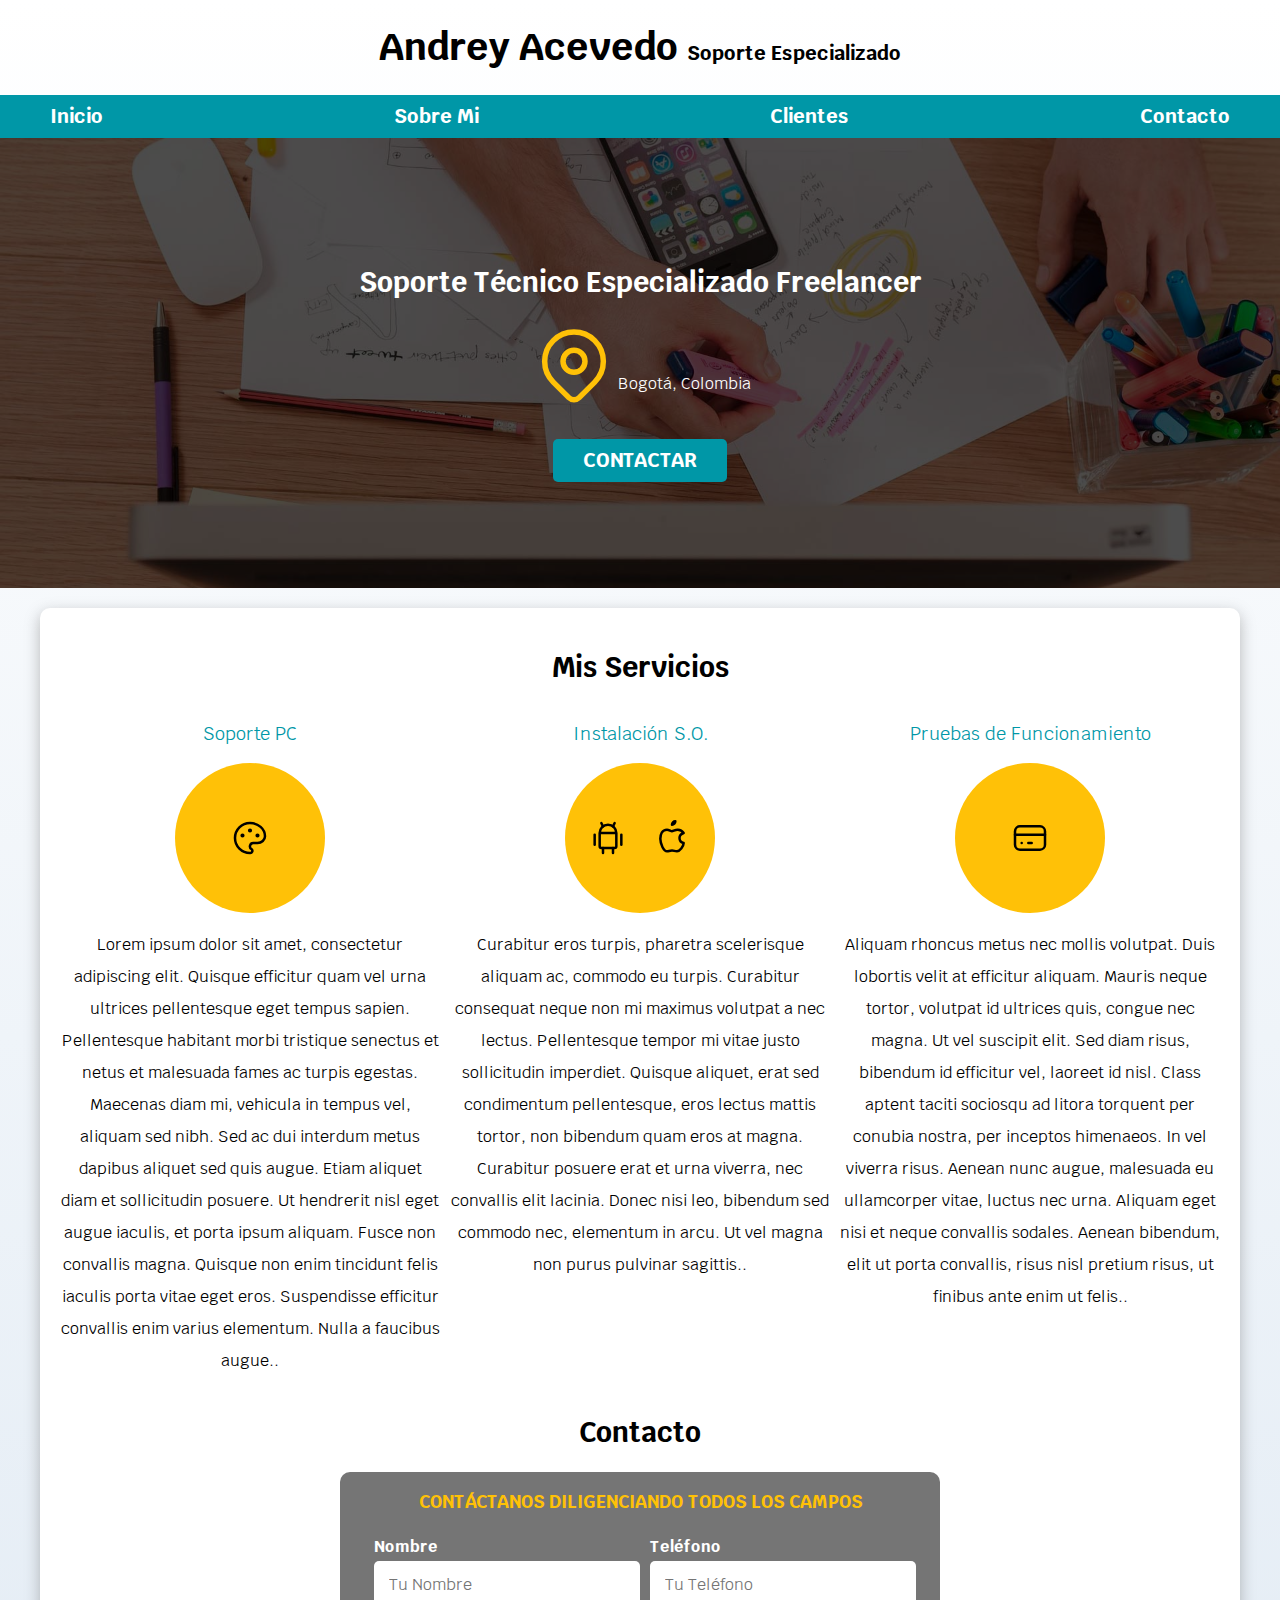
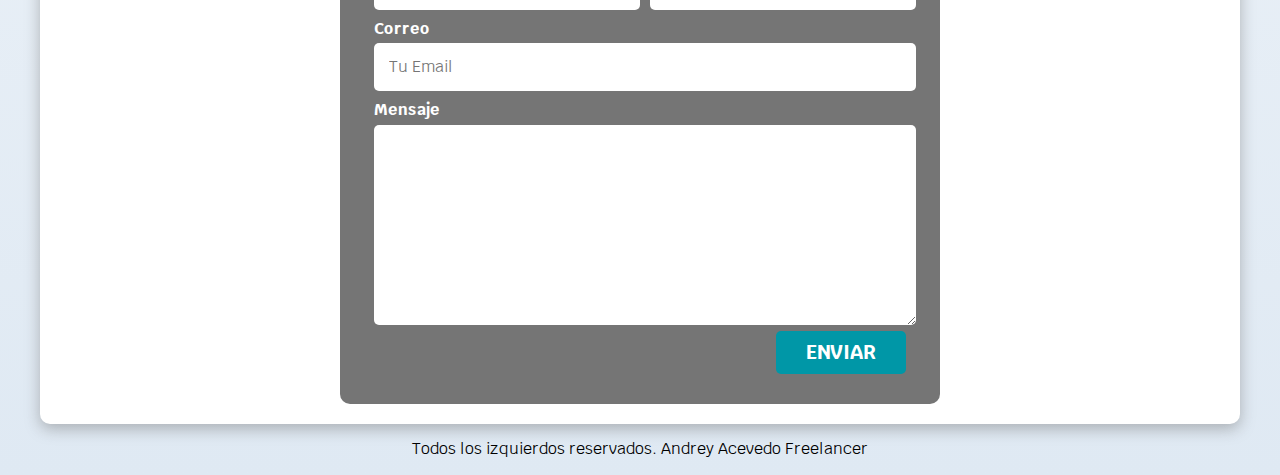
<file: Plataforma_De_Notas/Soporte_Especializado/index.html>
<!DOCTYPE html>
<html lang="es">
<head>
    <meta charset="UTF-8">
    <meta name="viewport" content="width=device-width, initial-scale=1.0">
    <title>Soporte Técnico Freelancer</title>
    <link rel="preload" href="css/normalize.css" as="style">
    <link rel="stylesheet" href="css/normalize.css">
    <link href="https://fonts.googleapis.com/css2?family=Krub:wght@400;700&display=swap" rel="stylesheet">
    <link rel="preload" href="css/styles.css" as="style">
    <link href="css/styles.css" rel="stylesheet">
</head>
<body>
    <header>
        <h1 class="titulo">Andrey Acevedo <span>Soporte Especializado</span></h1>
    </header>

    <div class="nav-bg">
        <nav class="navegacion-principal contenedor">
            <a href="../index.html">Inicio</a>
            <a href="#">Sobre Mi</a>
            <a href="#">Clientes</a>
            <a href="#">Contacto</a>
        </nav>
    </div>
    
    <section class="hero">
        <div class="contenido-hero">
            <h2>Soporte Técnico Especializado <span> Freelancer</span></h2> 
            <div class="ubicacion">
                <svg xmlns="http://www.w3.org/2000/svg" class="icon icon-tabler icon-tabler-map-pin" width="88" height="88" viewBox="0 0 24 24" stroke-width="1.5" stroke="#FFC107" fill="none" stroke-linecap="round" stroke-linejoin="round">
                    <path stroke="none" d="M0 0h24v24H0z"/>
                    <circle cx="12" cy="11" r="3" />
                    <path d="M17.657 16.657L13.414 20.9a1.998 1.998 0 0 1 -2.827 0l-4.244-4.243a8 8 0 1 1 11.314 0z" />
                </svg>
                <p>Bogotá, Colombia</p>
            </div>
            <a class="boton" href="#">Contactar</a>
        </div> <!-- .contenido-hero --> 
    </section>
    
    <main class="contenedor sombra">
        <h2>Mis Servicios</h2>

        <div class="servicios">
            <section class="servicio">
                <h3>Soporte PC</h3>
                <div class="iconos">
                    <svg xmlns="http://www.w3.org/2000/svg" class="icon icon-tabler icon-tabler-palette" width="40" height="40" viewBox="0 0 24 24" stroke-width="1.5" stroke="#000000" fill="none" stroke-linecap="round" stroke-linejoin="round">
                        <path stroke="none" d="M0 0h24v24H0z"/>
                        <path d="M12 21a9 9 0 1 1 0 -18a9 8 0 0 1 9 8a4.5 4 0 0 1 -4.5 4h-2.5a2 2 0 0 0 -1 3.75a1.3 1.3 0 0 1 -1 2.25" />
                        <circle cx="7.5" cy="10.5" r=".5" fill="currentColor" />
                        <circle cx="12" cy="7.5" r=".5" fill="currentColor" />
                        <circle cx="16.5" cy="10.5" r=".5" fill="currentColor" />
                    </svg>
                </div>
                <p> Lorem ipsum dolor sit amet, consectetur adipiscing elit. Quisque efficitur quam vel urna ultrices pellentesque eget tempus sapien. Pellentesque habitant morbi tristique senectus et netus et malesuada fames ac turpis egestas. Maecenas diam mi, vehicula in tempus vel, aliquam sed nibh. Sed ac dui interdum metus dapibus aliquet sed quis augue. Etiam aliquet diam et sollicitudin posuere. Ut hendrerit nisl eget augue iaculis, et porta ipsum aliquam. Fusce non convallis magna. Quisque non enim tincidunt felis iaculis porta vitae eget eros. Suspendisse efficitur convallis enim varius elementum. Nulla a faucibus augue.. </p>
            </section>
        
            <section class="servicio">
                <h3>Instalación S.O.</h3>
                <div class="iconos">
                    <svg xmlns="http://www.w3.org/2000/svg" class="icon icon-tabler icon-tabler-brand-android" width="40" height="40" viewBox="0 0 24 24" stroke-width="1.5" stroke="#000000" fill="none" stroke-linecap="round" stroke-linejoin="round">
                        <path stroke="none" d="M0 0h24v24H0z"/>
                        <line x1="4" y1="10" x2="4" y2="16" />
                        <line x1="20" y1="10" x2="20" y2="16" />
                        <path d="M7 9h10v8a1 1 0 0 1 -1 1h-8a1 1 0 0 1 -1 -1v-8a5 5 0 0 1 10 0" />
                        <line x1="8" y1="3" x2="9" y2="5" />
                        <line x1="16" y1="3" x2="15" y2="5" />
                        <line x1="9" y1="18" x2="9" y2="21" />
                        <line x1="15" y1="18" x2="15" y2="21" />
                    </svg>

                    <svg xmlns="http://www.w3.org/2000/svg" class="icon icon-tabler icon-tabler-brand-apple" width="40" height="40" viewBox="0 0 24 24" stroke-width="1.5" stroke="#000000" fill="none" stroke-linecap="round" stroke-linejoin="round">
                        <path stroke="none" d="M0 0h24v24H0z"/>
                        <path d="M9 7c-3 0-4 3-4 5.5 0 3 2 7.5 4 7.5 1.088-.046 1.679-.5 3-.5 1.312 0 1.5.5 3 .5s4-3 4-5c-.028-.01-2.472-.403-2.5-3-.019-2.17 2.416-2.954 2.5-3-1.023-1.492-2.951-1.963-3.5-2-1.433-.111-2.83 1-3.5 1-.68 0-1.9-1-3-1z" />
                        <path d="M12 4a2 2 0 0 0 2 -2a2 2 0 0 0 -2 2" />
                    </svg>
                </div>
                <p> Curabitur eros turpis, pharetra scelerisque aliquam ac, commodo eu turpis. Curabitur consequat neque non mi maximus volutpat a nec lectus. Pellentesque tempor mi vitae justo sollicitudin imperdiet. Quisque aliquet, erat sed condimentum pellentesque, eros lectus mattis tortor, non bibendum quam eros at magna. Curabitur posuere erat et urna viverra, nec convallis elit lacinia. Donec nisi leo, bibendum sed commodo nec, elementum in arcu. Ut vel magna non purus pulvinar sagittis.. </p>
            </section>

            <section class="servicio">
                <h3>Pruebas de Funcionamiento</h3>
                <div class="iconos">
                    <svg xmlns="http://www.w3.org/2000/svg" class="icon icon-tabler icon-tabler-credit-card" width="40" height="40" viewBox="0 0 24 24" stroke-width="1.5" stroke="#000000" fill="none" stroke-linecap="round" stroke-linejoin="round">
                        <path stroke="none" d="M0 0h24v24H0z"/>
                        <rect x="3" y="5" width="18" height="14" rx="3" />
                        <line x1="3" y1="10" x2="21" y2="10" />
                        <line x1="7" y1="15" x2="7.01" y2="15" />
                        <line x1="11" y1="15" x2="13" y2="15" />
                    </svg>
                </div>
                <p> Aliquam rhoncus metus nec mollis volutpat. Duis lobortis velit at efficitur aliquam. Mauris neque tortor, volutpat id ultrices quis, congue nec magna. Ut vel suscipit elit. Sed diam risus, bibendum id efficitur vel, laoreet id nisl. Class aptent taciti sociosqu ad litora torquent per conubia nostra, per inceptos himenaeos. In vel viverra risus. Aenean nunc augue, malesuada eu ullamcorper vitae, luctus nec urna. Aliquam eget nisi et neque convallis sodales. Aenean bibendum, elit ut porta convallis, risus nisl pretium risus, ut finibus ante enim ut felis.. </p>
            </section>
        </div> <!--.servicios-->
    
        <section>
            <h2>Contacto</h2>

            <form class="formulario">
                <fieldset>
                    <legend>Contáctanos diligenciando todos los campos</legend>

                    <div class="contenedor-campos">
                        <div class="campo">
                            <label>Nombre</label>
                            <input class="input-text" type="text" placeholder="Tu Nombre">
                        </div>

                        <div class="campo">
                            <label>Teléfono</label>
                            <input class="input-text" type="tel" placeholder="Tu Teléfono">
                        </div>

                        <div class="campo">
                            <label>Correo</label>
                            <input class="input-text" type="email" placeholder="Tu Email">
                        </div>
                
                        <div class="campo">
                            <label>Mensaje</label>
                            <textarea class="input-text"></textarea>
                        </div>
                    </div> <!-- .contenedor-campos -->

                    <div class="alinear-derecha flex">
                        <input class="boton w-sm-100" type="submit" value="Enviar">
                    </div>
                </fieldset>
            </form>
        </section>

    </main>
    
    <footer class="footer">
        <p>Todos los izquierdos reservados. Andrey Acevedo Freelancer</p>
    </footer>



</body>
</html>
</file>
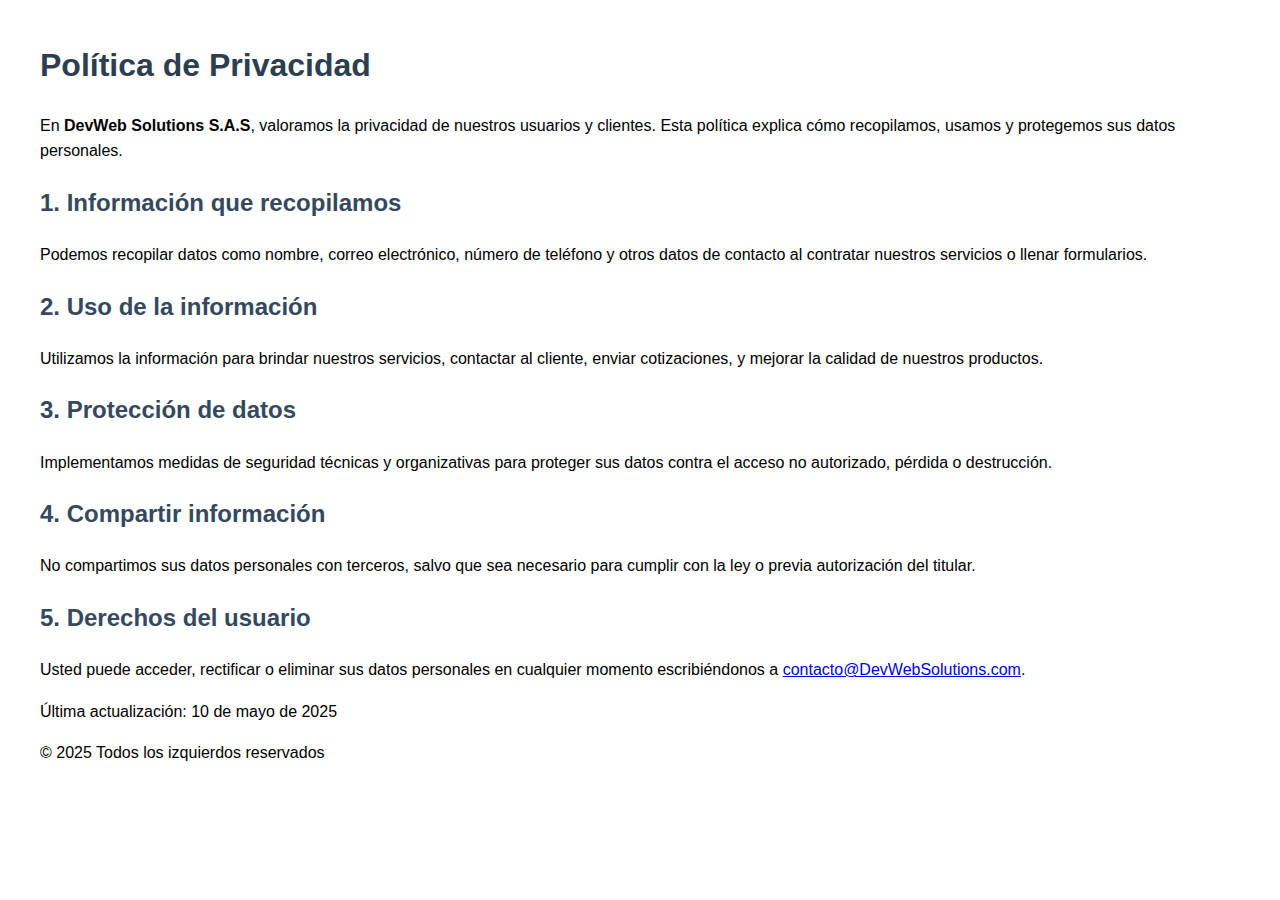
<file: Plataforma_De_Notas/Politica_Privacidad.html>
<!DOCTYPE html>
<html lang="es">
<head>
    <meta charset="UTF-8">
    <title>Política de Privacidad</title>
    <style>
        body { font-family: Arial, sans-serif; margin: 40px; line-height: 1.6; }
        h1 { color: #2c3e50; }
        h2 { color: #34495e; }
    </style>
</head>
<body>
    <h1>Política de Privacidad</h1>
    <p>En <strong>DevWeb Solutions S.A.S</strong>, valoramos la privacidad de nuestros usuarios y clientes. Esta política explica cómo recopilamos, usamos y protegemos sus datos personales.</p>

    <h2>1. Información que recopilamos</h2>
    <p>Podemos recopilar datos como nombre, correo electrónico, número de teléfono y otros datos de contacto al contratar nuestros servicios o llenar formularios.</p>

    <h2>2. Uso de la información</h2>
    <p>Utilizamos la información para brindar nuestros servicios, contactar al cliente, enviar cotizaciones, y mejorar la calidad de nuestros productos.</p>

    <h2>3. Protección de datos</h2>
    <p>Implementamos medidas de seguridad técnicas y organizativas para proteger sus datos contra el acceso no autorizado, pérdida o destrucción.</p>

    <h2>4. Compartir información</h2>
    <p>No compartimos sus datos personales con terceros, salvo que sea necesario para cumplir con la ley o previa autorización del titular.</p>

    <h2>5. Derechos del usuario</h2>
    <p>Usted puede acceder, rectificar o eliminar sus datos personales en cualquier momento escribiéndonos a <a href="mailto:contacto@desarrollaweb.com">contacto@DevWebSolutions.com</a>.</p>

    <p>Última actualización: 10 de mayo de 2025</p>

    <footer class="main-footer">
        <p>&copy; 2025 Todos los izquierdos reservados</p>
    </footer>
</body>
</html>
</file>
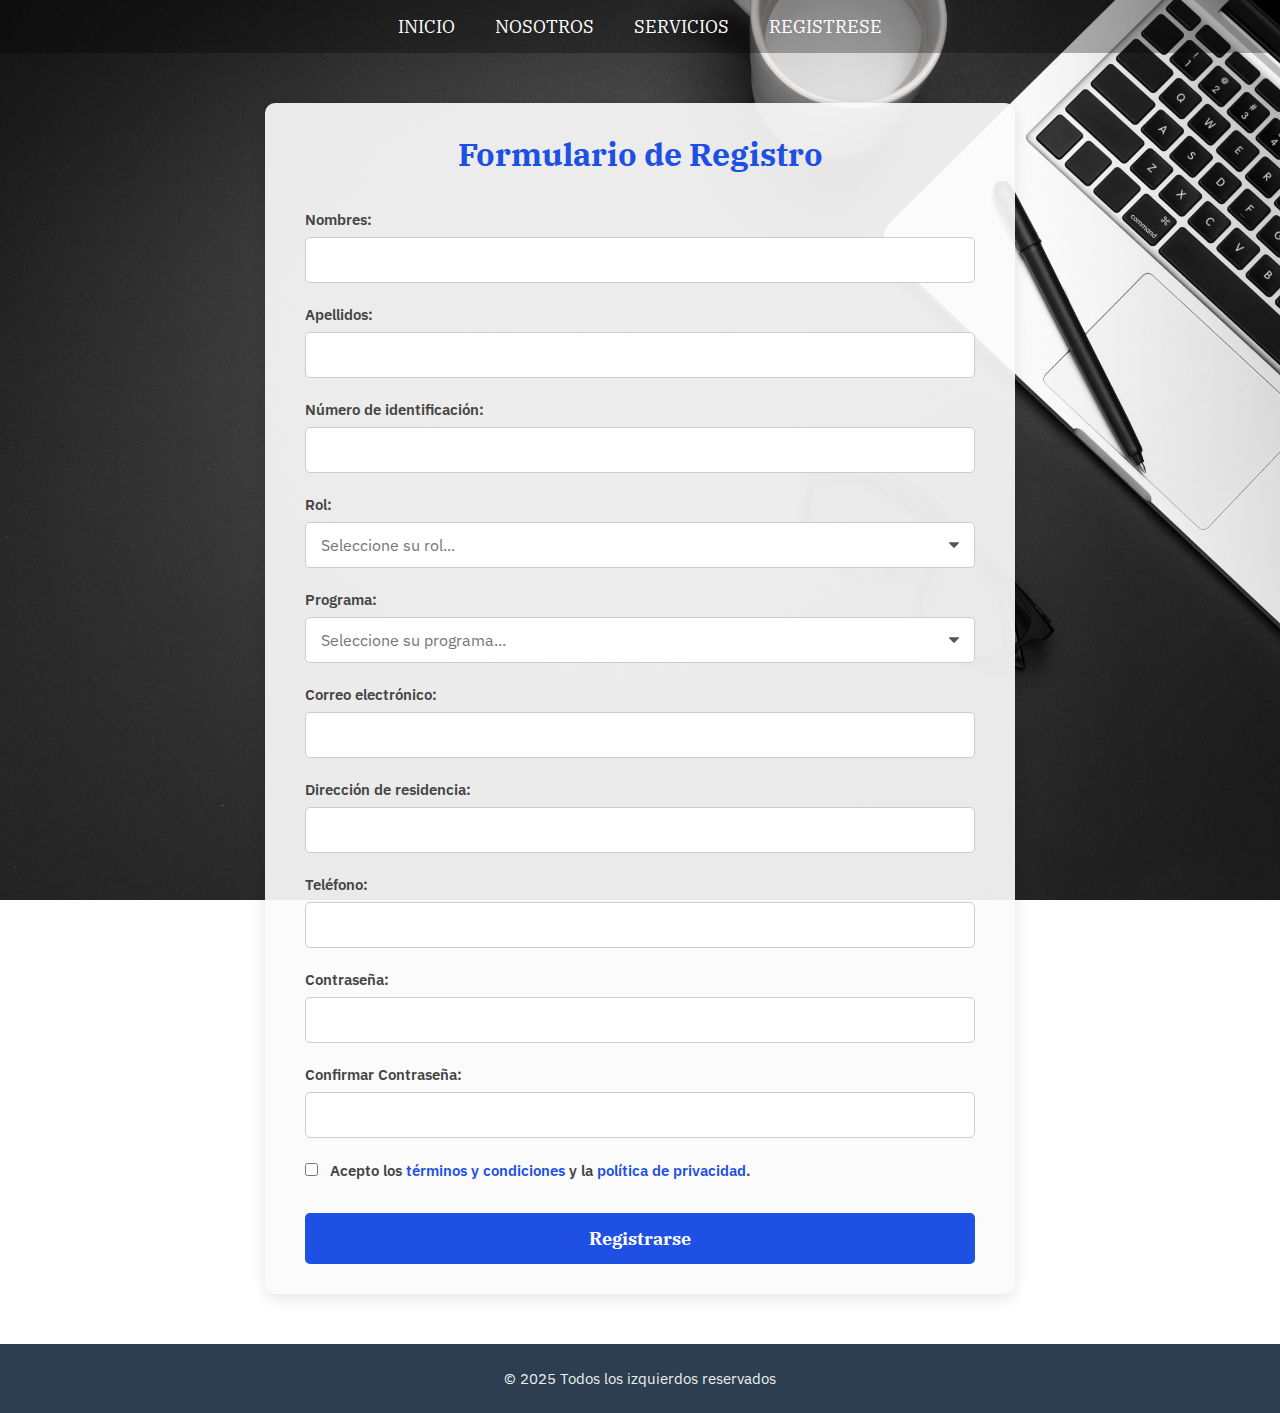
<file: Plataforma_De_Notas/registro.html>
<!DOCTYPE html>
<html lang="es">
<head>
    <meta charset="UTF-8">
    <meta name="viewport" content="width=device-width, initial-scale=1.0">
    <title>Registro - Plataforma de Notas</title>
    <link rel="preconnect" href="https://fonts.googleapis.com">
    <link rel="preconnect" href="https://fonts.gstatic.com" crossorigin>
    <link href="https://fonts.googleapis.com/css2?family=IBM+Plex+Sans:wght@400;600&family=IBM+Plex+Serif:wght@400;700&display=swap" rel="stylesheet">
    <link rel="stylesheet" href="style.css">
</head>
<body>

    <header class="main-header">
        <nav>
            <ul>
                <li><a href="index.html">INICIO</a></li>
		<li><a href="mi_empresa/index.html">NOSOTROS</a></li>
                <li><a href="Soporte_Especializado/index.html">SERVICIOS</a></li>
                <li><a href="registro.html">REGISTRESE</a></li>
            </ul>
        </nav>
    </header>

    <main>
        <div class="registration-container">
            <h2>Formulario de Registro</h2>
            <!--<form id="registration-form" action="php/register_process.php" method="post">
            </form>-->
            <form id="registration-form" action="php/register_process.php" method="post">
                <div class="form-group">
                    <label for="nombres">Nombres:</label>
                    <input type="text" id="nombres" name="nombres" required>
                </div>

                <div class="form-group">
                    <label for="apellidos">Apellidos:</label>
                    <input type="text" id="apellidos" name="apellidos" required>
                </div>

                <div class="form-group">
                    <label for="identificacion">Número de identificación:</label>
                    <input type="text" id="identificacion" name="identificacion" required>
                </div>

                <div class="form-group">
                    <label for="rol">Rol:</label>
                    <select id="rol" name="rol" required>
                        <option value="" disabled selected>Seleccione su rol...</option>
                        <option value="estudiante">Estudiante</option>
                        <option value="profesor">Profesor</option>
                    </select>
                </div>

                <div class="form-group">
                    <label for="programa">Programa:</label>
                    <select id="programa" name="programa" required>
                        <option value="" disabled selected>Seleccione su programa...</option>
                        <option value="sistemas">Ingeniería de Sistemas</option>
                        <option value="mecatronica">Ingeniería Mecatrónica</option>
                        <option value="admin">Administración de Empresas</option>
                        <option value="contaduria">Contaduría Pública</option>
                        <option value="diseno">Diseño Digital Publicitario</option>
                        <option value="marketing">Marketing y Negocios Digitales</option>
                    </select>
                </div>

                <div class="form-group">
                    <label for="email">Correo electrónico:</label>
                    <input type="email" id="email" name="email" required>
                </div>

                <div class="form-group">
                    <label for="direccion">Dirección de residencia:</label>
                    <input type="text" id="direccion" name="direccion" required>
                </div>

                <div class="form-group">
                    <label for="telefono">Teléfono:</label>
                    <input type="tel" id="telefono" name="telefono" required>
                </div>

                <div class="form-group">
                    <label for="password">Contraseña:</label>
                    <input type="password" id="password" name="password" required minlength="8">
                </div>

                <div class="form-group">
                   <label for="confirm_password">Confirmar Contraseña:</label>
                   <input type="password" id="confirm_password" name="confirm_password" required minlength="8">
                </div>

                <div class="form-group form-group-checkbox">
                   <input type="checkbox" id="terms" name="terms" required>
                   <label for="terms">Acepto los <a href="Terminos_Condiciones.html" target="_blank">términos y condiciones</a> y la <a href="Politica_Privacidad.html" target="_blank">política de privacidad</a>.</label>
                </div>
                
                <button type="submit" class="register-button">Registrarse</button>

            </form>
        </div>
    </main>

    <footer class="main-footer">
        <p>&copy; 2025 Todos los izquierdos reservados</p>
    </footer>

</body>
</html>
</file>
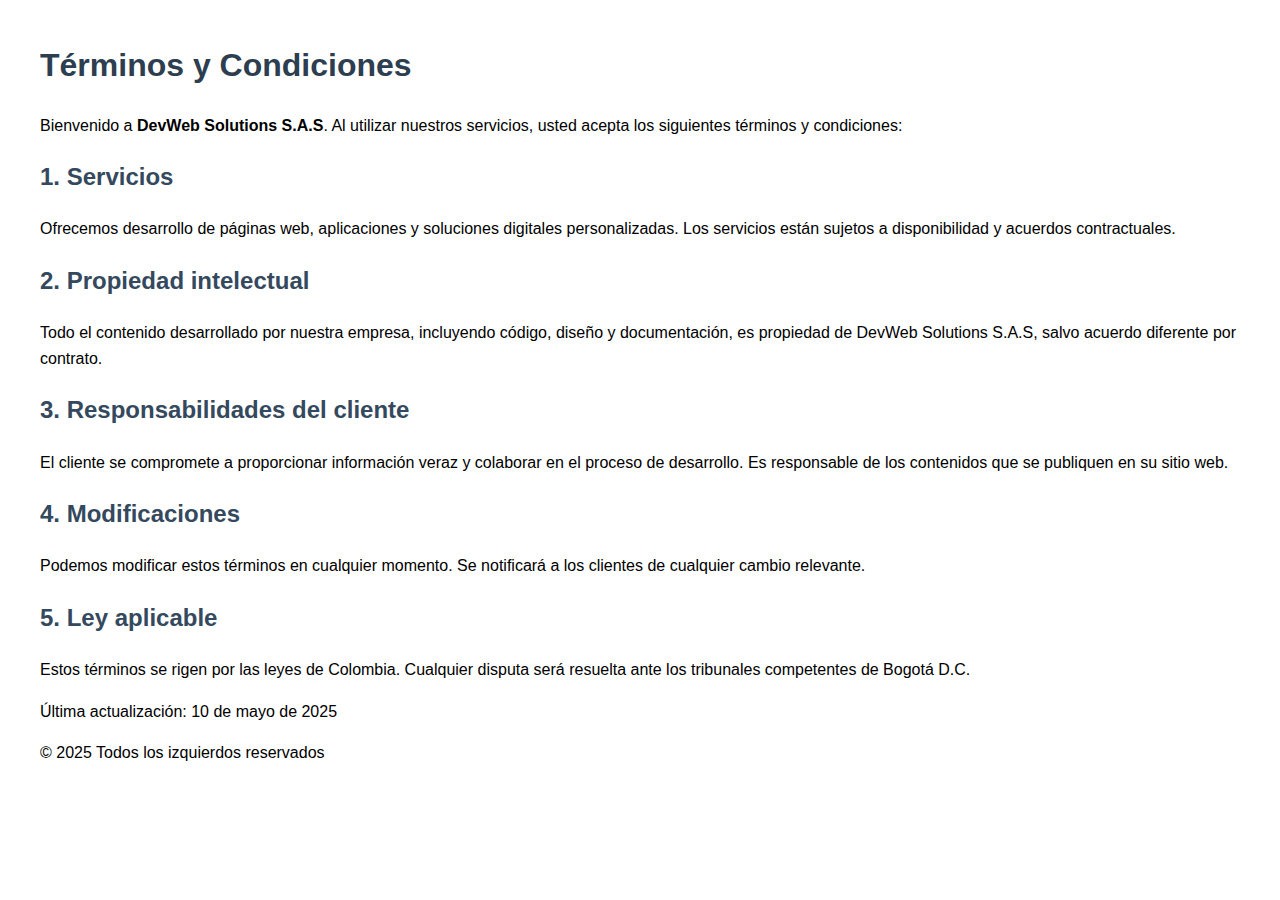
<file: Plataforma_De_Notas/Terminos_Condiciones.html>
<!DOCTYPE html>
<html lang="es">
<head>
    <meta charset="UTF-8">
    <title>Términos y Condiciones</title>
    <style>
        body { font-family: Arial, sans-serif; margin: 40px; line-height: 1.6; }
        h1 { color: #2c3e50; }
        h2 { color: #34495e; }
    </style>
</head>
<body>
    <h1>Términos y Condiciones</h1>
    <p>Bienvenido a <strong>DevWeb Solutions S.A.S</strong>. Al utilizar nuestros servicios, usted acepta los siguientes términos y condiciones:</p>

    <h2>1. Servicios</h2>
    <p>Ofrecemos desarrollo de páginas web, aplicaciones y soluciones digitales personalizadas. Los servicios están sujetos a disponibilidad y acuerdos contractuales.</p>

    <h2>2. Propiedad intelectual</h2>
    <p>Todo el contenido desarrollado por nuestra empresa, incluyendo código, diseño y documentación, es propiedad de DevWeb Solutions S.A.S, salvo acuerdo diferente por contrato.</p>

    <h2>3. Responsabilidades del cliente</h2>
    <p>El cliente se compromete a proporcionar información veraz y colaborar en el proceso de desarrollo. Es responsable de los contenidos que se publiquen en su sitio web.</p>

    <h2>4. Modificaciones</h2>
    <p>Podemos modificar estos términos en cualquier momento. Se notificará a los clientes de cualquier cambio relevante.</p>

    <h2>5. Ley aplicable</h2>
    <p>Estos términos se rigen por las leyes de Colombia. Cualquier disputa será resuelta ante los tribunales competentes de Bogotá D.C.</p>

    <p>Última actualización: 10 de mayo de 2025</p>

    <footer class="main-footer">
        <p>&copy; 2025 Todos los izquierdos reservados</p>
    </footer>
</body>
</html>
</file>
<file: Plataforma_De_Notas/Soporte_Especializado/css/styles.css>
:root {
    --blanco: #ffffff;
    --oscuro: #212121;
    --primario: #FFC107;
    --secundario: #0097A7;
    --gris: #757575;
    --grisClaro: #DFE9F3;
}
/*  Globales **/
html {
    font-size: 62.5%;
    box-sizing: border-box; /* Hack para Box Model **/
    scroll-snap-type: y mandatory;
}
/** Scroll Snap**/
.servicios,
.navegacion-principal,
.formulario {
    scroll-snap-align: center;
    scroll-snap-stop: always;
}

*, *:before, *:after {
    box-sizing: inherit;
}
body {
    font-size: 16px; /* 1rem = 10px */
    font-family: 'Krub', sans-serif;
    background-image: linear-gradient(to top, var(--grisClaro) 0%, var(--blanco) 100% );
}
.contenedor {
    max-width: 120rem;
    margin: 0 auto;
}
.boton {
    background-color: var(--secundario);
    color: var(--blanco);
    padding: 1rem 3rem;
    margin-top: 3rem;
    font-size: 2rem;
    text-decoration: none;
    text-transform: uppercase;
    font-weight: bold;
    border-radius: .5rem;
    width: 90%;
    text-align: center;
    border: none;
}
@media (min-width: 768px) {
    .boton {
        width: auto;
    }
}
.boton:hover {
    cursor: pointer;
}

.sombra {
    box-shadow: 0px 5px 15px 0px rgba(112,112,112,0.48);
    background-color: var(--blanco);
    padding: 2rem;
    border-radius: 1rem;
}

/* Tipografia */
h1 {
    font-size: 3.8rem;
}
h2 {
    font-size: 2.8rem;
}
h3 {
    font-size: 1.8rem;
}
h1,h2,h3 {
    text-align: center;
}


/* Titulos */
.titulo span {
    font-size: 2rem;
}

/** Utilidades **/
.w-sm-100 {
    width: 100%;
}
@media (min-width: 768px) {
    .w-sm-100 {
        width: auto;
    }
}
.flex {
    display: flex;
}
.alinear-derecha {
    justify-content: flex-end;
}

/* Navegacion Principal */
.nav-bg {
    background-color: var(--secundario);
}
.navegacion-principal {
    display: flex;
    flex-direction: column;
}
@media (min-width: 768px) {
    .navegacion-principal {
        flex-direction: row;
        justify-content: space-between;
    }
}

.navegacion-principal a {
    display: block;
    text-align: center;
    color: var(--blanco);
    text-decoration: none;
    font-size: 2rem;
    font-weight: 700;
    padding: 1rem;
}
.navegacion-principal a:hover {
    background-color: var(--primario);
    color: var(--oscuro);
}

/* Hero */
.hero {
    background-image: url(../img/hero.jpg);
    background-repeat: no-repeat;
    background-size: cover;
    height: 450px;
    position: relative;
    margin-bottom: 2rem;
}
.contenido-hero {
    position: absolute;
    background-color: rgba( 0,0,0, .7 ); /** Anterior **/
    background-color: rgb( 0 0 0 / 70% );
    width: 100%;
    height: 100%;

    display: flex;
    flex-direction: column;
    align-items: center;
    justify-content: center;

}
.contenido-hero h2, 
.contenido-hero p {
    color: var(--blanco);
}
.contenido-hero .ubicacion {
    display: flex;
    align-items: flex-end;
}



/** Servicios **/
@media (min-width: 768px) {
    .servicios {
        display: grid;
        grid-template-columns: repeat(3, 1fr);
        column-gap: 1rem;
    }
}

.servicio {
    display: flex;
    flex-direction: column;
    align-items: center;
}
.servicio h3 {
    color: var(--secundario);
    font-weight: normal;
}
.servicio p {
    line-height: 2;
    text-align: center;
}
.servicio .iconos {
    height: 15rem;
    width: 15rem;
    background-color: var(--primario);
    border-radius: 50%;
    display: flex;
    justify-content: space-evenly;
    align-items: center;
}

/** Contacto **/
.formulario {
    background-color: var(--gris);
    width: min( 60rem, 100% ); /** Utilizar el valor más pequeño **/
    margin: 0 auto;
    padding: 2rem;
    border-radius: 1rem;
}

.formulario fieldset {
    border: none;
}
.formulario legend {
    text-align: center;
    font-size: 1.8rem;
    text-transform: uppercase;
    font-weight: 700;
    margin-bottom: 2rem;
    color: var(--primario);
}

@media (min-width: 768px) {
    .contenedor-campos {
        display: grid;
        grid-template-columns: 50% 50%;
        grid-template-rows: auto auto 20rem ;
        column-gap: 1rem;
    }

    .campo:nth-child(3),
    .campo:nth-child(4) {
        grid-column: 1 / 3;
    }
}
.campo {
    margin-bottom: 1rem;
}
.campo label {
    color: var(--blanco);
    font-weight: bold;
    margin-bottom: .5rem;
    display: block;
}
.campo textarea {
    height: 20rem;
}

.input-text {
    width: 100%;
    border: none;
    padding: 1.5rem;
    border-radius: .5rem;
}

/** Footer **/
.footer {
    text-align: center;
}
</file>
<file: Plataforma_De_Notas/style.css>
/* --- Reset Básico y Estilos Globales --- */
* {
    box-sizing: border-box;
    margin: 0;
    padding: 0;
}

html {
    height: 100%;
}

body {
    font-family: 'IBM Plex Sans', sans-serif; /* Fuente por defecto */
    min-height: 100%;
    display: flex;
    flex-direction: column; /* Para organizar header y main verticalmente */
    /* 1.6 Fondo de pantalla general */
    background-image: url('imagenes/fondo.jpg'); /* <-- ¡¡IMPORTANTE!! Cambia esta ruta por la de tu imagen */
    background-size: cover; /* Cubre todo el espacio */    
    background-position: center; /* Centra la imagen */
    background-repeat: no-repeat; /* Evita que la imagen se repita */
    background-attachment: fixed; /* Fija la imagen al hacer scroll */
    color: #333; /* Color de texto base */
}

/* --- 1.5 Menú Superior --- */
.main-header {
    width: 100%;
    padding: 15px 0;
    background-color: rgba(0, 0, 0, 0.3); /* Fondo semitransparente opcional para el menú */
    display: flex;
    justify-content: center; /* Centra el contenido (la lista ul) */
}

.main-header nav ul {
    list-style: none;
    display: flex;
    justify-content: center;
    align-items: center;
    padding: 0; /* Asegurar que no haya padding por defecto */
}

.main-header nav li {
    margin: 0 20px; /* Espacio entre elementos del menú */
}

.main-header nav a {
    text-decoration: none;
    color: white; /* Color del texto del menú */
    font-family: 'IBM Plex Serif', serif;
    font-size: 18px; /* Tamaño ajustable según preferencia */
    font-weight: 400; /* Regular */
}

.main-header nav a:hover {
    text-decoration: underline; /* Efecto simple al pasar el ratón */
}


/* --- Contenedor Principal (Flexbox para alinear izquierda y derecha) --- */
.content-wrapper {
    display: flex;
    flex-grow: 1; /* Permite que este contenedor ocupe el espacio restante */
    align-items: center; /* Centra verticalmente los elementos */
    justify-content: space-between; /* Separa los elementos a los lados */
    padding: 50px; /* Espaciado general */
    width: 100%;
}

/* --- 1.1 y 1.2 Texto Izquierdo --- */
.info-text {
    flex-basis: 55%; /* Ocupa un poco más de la mitad */
    text-align: left;
    color: white; /* Texto blanco para mejor contraste con fondo oscuro */
    text-shadow: 2px 2px 4px rgba(0, 0, 0, 0.7); /* Sombra para legibilidad */
}

.info-text h1 {
    /* 1.1 Texto principal */
    font-family: 'IBM Plex Serif', serif;
    font-weight: 700; /* Negrilla */
    font-size: 65px;
    margin-bottom: 25px; /* Espacio debajo del título */
}

.info-text p {
    /* 1.2 Texto secundario */
    font-family: 'IBM Plex Sans', sans-serif;
    font-weight: 400; /* Regular */
    font-size: 35px;
    line-height: 1.4; /* Interlineado para mejor lectura */
}

/* --- 1.3 Contenedor Login Derecho --- */
.login-container {
    flex-basis: 35%; /* Ocupa una parte menor */
    background-color: rgba(251, 251, 251, 0.75); /* #fbfbfb con opacidad 75% */
    padding: 40px 30px;
    border-radius: 8px; /* Bordes redondeados opcionales */
    display: flex;
    flex-direction: column;
}

.login-container form {
    display: flex;
    flex-direction: column;
}

.login-container input[type="email"],
.login-container input[type="password"] {
    /* 1.3 Estilo cajones de texto */
    font-family: 'IBM Plex Serif', serif;
    font-size: 30px;
    color: #555; /* Color del texto al escribir */
    border: 1px solid #ccc;
    padding: 15px;
    margin-bottom: 25px; /* Espacio entre cajones y botón */
    border-radius: 4px;
    background-color: #fff; /* Fondo blanco opaco para el input */
}

.login-container input::placeholder {
    color: #B1B2B5; /* Color del texto placeholder */
    opacity: 1; /* Asegurar que el placeholder sea visible */
}

/* --- 1.4 Botón Ingresar --- */
.login-button {
    font-family: 'IBM Plex Serif', serif;
    background-color: #1e50e3;
    color: white;
    border: none;
    padding: 15px;
    font-size: 24px; /* Tamaño de letra del botón */
    text-align: center;
    cursor: pointer;
    border-radius: 4px;
    font-weight: 400; /* Regular */
    transition: background-color 0.3s ease; /* Transición suave al pasar el ratón */
}

.login-button:hover {
    background-color: #163dab; /* Color ligeramente más oscuro al pasar el ratón */
}

/* --- 1.7 Diseño Responsivo --- */

/* Para Tablets y pantallas medianas */
@media (max-width: 1024px) {
    .content-wrapper {
        flex-direction: column; /* Apila los elementos verticalmente */
        text-align: center; /* Centra el texto en pantallas pequeñas */
        padding: 30px;
    }

    .info-text,
    .login-container {
        flex-basis: auto; /* Resetea la base flexible */
        width: 80%; /* Ancho controlado */
        margin-bottom: 40px; /* Espacio entre secciones apiladas */
    }

     .info-text {
        text-align: center; /* Asegura texto centrado */
        order: 1; /* Coloca el texto primero */
     }

     .login-container {
        order: 2; /* Coloca el login después */
     }

    .info-text h1 {
        font-size: 50px;
    }

    .info-text p {
        font-size: 28px;
    }

    .login-container input[type="text"],
    .login-container input[type="password"] {
        font-size: 24px;
    }

    .login-button {
        font-size: 20px;
    }

    .main-header nav ul {
        flex-wrap: wrap; /* Permite que los items del menú bajen si no caben */
        justify-content: center;
    }
    .main-header nav li {
        margin: 5px 15px; /* Ajusta margen para items envueltos */
    }
}

/* Para Móviles */
@media (max-width: 768px) {
     body {
         background-attachment: scroll; /* Evita problemas de rendimiento en móviles con fixed background */
     }
    .info-text h1 {
        font-size: 35px; /* Más pequeño para móviles */
    }

    .info-text p {
        font-size: 20px; /* Más pequeño para móviles */
    }

    .info-text,
    .login-container {
        width: 90%; /* Ocupa más ancho en pantallas muy pequeñas */
    }

     .login-container {
        padding: 25px 20px;
     }

    .login-container input[type="text"],
    .login-container input[type="password"] {
        font-size: 18px;
        padding: 12px;
        margin-bottom: 20px;
    }

    .login-button {
        font-size: 18px;
        padding: 12px;
    }

    .main-header nav ul {
        flex-direction: column; /* Apila el menú verticalmente */
        align-items: center;
    }
     .main-header nav li {
        margin: 8px 0; /* Espacio vertical entre items del menú */
     }
}/* --- Estilos para el Contenido Adicional --- */
.additional-content {
    padding: 60px 20px; /* Espaciado vertical y horizontal */
    background-color: #ffffff; /* Fondo blanco para esta sección */
    width: 100%;
}

/* 1.1 Imagen Centrada */
.centered-image {
    display: block; /* Necesario para centrar con margen auto */
    margin: 0 auto 50px auto; /* Centrado horizontal, margen inferior */
    max-width: 60%; /* Ancho máximo relativo */
    height: auto; /* Mantiene la proporción */
    border-radius: 8px; /* Bordes redondeados opcionales */
}

/* 1.2 Título Centrado */
.centered-title {
    text-align: center;
    margin-bottom: 70px; /* Espacio antes de las filas de contenido */
    color: #333;
}

.centered-title h2 {
    font-family: 'IBM Plex Serif', serif;
    font-size: 48px;
    font-weight: 700; /* Negrilla */
    margin-bottom: 10px;
}

.centered-title .sub-title {
    font-family: 'IBM Plex Sans', sans-serif;
    font-size: 28px;
    color: #555;
    font-weight: 400; /* Regular */
}

/* 1.3 y 1.4 Filas de Contenido (Imagen y Texto) */
.content-row {
    display: flex;
    align-items: center; /* Alinea verticalmente imagen y texto */
    justify-content: space-between; /* Espacio entre imagen y texto */
    max-width: 1200px; /* Ancho máximo del contenedor de la fila */
    margin: 80px auto; /* Margen vertical entre filas, centrado horizontal */
    padding: 0 40px; /* Espaciado interno */
    gap: 40px; /* Espacio entre imagen y texto usando gap */
}

.content-row .content-image {
    flex: 1 1 40%; /* Permite crecer/encoger, base del 40% */
    max-width: 450px; /* Ancho máximo fijo para la imagen */
    height: auto;
    border-radius: 8px;
    object-fit: cover; /* Asegura que la imagen cubra su espacio si tiene dimensiones fijas */
}

.content-row .content-text {
    flex: 1 1 55%; /* Permite crecer/encoger, base del 55% */
}

/* Ajuste específico para cuando la imagen está a la derecha (ordena los elementos visualmente) */
.content-row.image-right {
   /* El orden visual se controla directamente en el HTML en este caso */
}

.content-text h3 {
    font-family: 'IBM Plex Serif', serif;
    font-size: 36px;
    color: #1e50e3; /* Usando el color azul del botón para destacar */
    margin-bottom: 15px;
    font-weight: 700; /* Negrilla */
}

.content-text p {
    font-family: 'IBM Plex Sans', sans-serif;
    font-size: 18px;
    line-height: 1.7; /* Interlineado generoso para legibilidad */
    color: #444;
    font-weight: 400; /* Regular */
}

/* 1.5 Footer */
.main-footer {
    background-color: #2c3e50; /* Un color oscuro diferente para el footer */
    color: #ecf0f1; /* Texto claro */
    text-align: center;
    padding: 25px 0;
    margin-top: auto; /* Empuja el footer hacia abajo si el contenido es corto */
    width: 100%;
    font-family: 'IBM Plex Sans', sans-serif;
    font-size: 15px;
}

/* --- Ajustes Responsivos Adicionales --- */

/* Tablets */
@media (max-width: 1024px) {
    .centered-image {
        max-width: 70%;
    }
    .centered-title h2 {
        font-size: 40px;
    }
    .centered-title .sub-title {
        font-size: 24px;
    }
    .content-row {
        max-width: 90%; /* Ocupa más ancho */
        margin: 60px auto;
        padding: 0 20px;
        gap: 30px;
    }
    .content-text h3 {
        font-size: 30px;
    }
    .content-text p {
        font-size: 17px;
    }
}

/* Móviles */
@media (max-width: 768px) {
    .additional-content {
        padding: 40px 15px;
    }
    .centered-image {
        max-width: 85%;
        margin-bottom: 30px;
    }
     .centered-title {
        margin-bottom: 50px;
    }
    .centered-title h2 {
        font-size: 32px;
    }
    .centered-title .sub-title {
        font-size: 20px;
    }

    .content-row {
        flex-direction: column; /* Apila imagen y texto */
        text-align: center; /* Centra el texto cuando está apilado */
        margin: 50px auto;
        max-width: 95%;
        padding: 0 10px;
        gap: 25px;
    }

    /* Asegura que en la fila image-right, la imagen siga apareciendo después del texto */
    .content-row.image-right .content-text {
        order: 1; /* El texto va primero */
    }
    .content-row.image-right .content-image {
        order: 2; /* La imagen va después */
        margin: 20px auto 0 auto; /* Margen superior cuando está debajo */
    }
     .content-row.image-left .content-image {
         margin: 0 auto 20px auto; /* Margen inferior cuando está encima */
     }


    .content-row .content-image {
        flex-basis: auto; /* Resetea la base */
        width: 80%; /* Controla el ancho de la imagen */
        max-width: 350px; /* Limita el tamaño máximo de la imagen */
    }

    .content-row .content-text {
        flex-basis: auto; /* Resetea la base */
        width: 100%; /* Ocupa todo el ancho disponible */
    }

    .content-text h3 {
        font-size: 26px;
    }

    .content-text p {
        font-size: 16px;
        line-height: 1.6;
    }
     .main-footer {
        padding: 20px 0;
        font-size: 14px;
    }
}

/* --- Estilos para la Página de Registro --- */

.registration-container {
    max-width: 750px; /* Ancho máximo del contenedor del formulario */
    margin: 50px auto; /* Centrado horizontal, margen vertical */
    padding: 30px 40px; /* Espaciado interno */
    background-color: rgba(251, 251, 251, 0.92); /* Fondo claro ligeramente translúcido */
    border-radius: 10px;
    box-shadow: 0 5px 15px rgba(0, 0, 0, 0.1); /* Sombra suave */
    color: #333; /* Color de texto por defecto para el contenedor */
}

.registration-container h2 {
    text-align: center;
    font-family: 'IBM Plex Serif', serif;
    font-weight: 700;
    font-size: 32px; /* Tamaño del título del formulario */
    color: #1e50e3; /* Color principal */
    margin-bottom: 35px;
}

#registration-form .form-group {
    margin-bottom: 22px; /* Espacio entre grupos de campos */
}

#registration-form label {
    display: block; /* Etiqueta encima del campo */
    margin-bottom: 8px;
    font-family: 'IBM Plex Sans', sans-serif;
    font-weight: 600; /* Semi-negrilla para etiquetas */
    font-size: 15px;
    color: #444;
}

/* Estilos generales para campos de texto, email, tel, password y select */
#registration-form input[type="text"],
#registration-form input[type="email"],
#registration-form input[type="tel"],
#registration-form input[type="password"],
#registration-form select {
    width: 100%; /* Ocupa todo el ancho disponible */
    padding: 12px 15px; /* Espaciado interno del campo */
    border: 1px solid #ccc;
    border-radius: 5px;
    font-family: 'IBM Plex Sans', sans-serif;
    font-size: 16px;
    color: #333;
    background-color: #fff; /* Fondo blanco opaco */
    transition: border-color 0.2s ease-in-out, box-shadow 0.2s ease-in-out;
}

/* Efecto visual al enfocar un campo */
#registration-form input:focus,
#registration-form select:focus {
    border-color: #1e50e3;
    box-shadow: 0 0 0 3px rgba(30, 80, 227, 0.2);
    outline: none; /* Quita el borde por defecto del navegador */
}

/* Estilo específico para los select para que parezcan campos */
#registration-form select {
    appearance: none; /* Quita estilo por defecto */
    background-image: url('data:image/svg+xml;charset=US-ASCII,%3Csvg%20xmlns%3D%22http%3A%2F%2Fwww.w3.org%2F2000%2Fsvg%22%20width%3D%22292.4%22%20height%3D%22292.4%22%3E%3Cpath%20fill%3D%22%23555%22%20d%3D%22M287%2069.4a17.6%2017.6%200%200%200-13-5.4H18.4c-5%200-9.3%201.8-12.9%205.4A17.6%2017.6%200%200%200%200%2082.2c0%205%201.8%209.3%205.4%2012.9l128%20127.9c3.6%203.6%207.8%205.4%2012.8%205.4s9.2-1.8%2012.8-5.4L287%2095c3.5-3.5%205.4-7.8%205.4-12.8%200-5-1.9-9.2-5.5-12.8z%22%2F%3E%3C%2Fsvg%3E'); /* Flecha desplegable personalizada */
    background-repeat: no-repeat;
    background-position: right 15px center;
    background-size: 10px 10px;
    cursor: pointer;
}
#registration-form select:required:invalid {
    color: #757575; /* Color del texto del placeholder "Seleccione..." */
}


/* Estilos para el grupo del checkbox de términos */
.form-group-checkbox {
    display: flex;
    align-items: flex-start; /* Alinea al inicio por si el texto ocupa varias líneas */
    margin-top: 10px;
    margin-bottom: 25px; /* Más espacio antes del botón */
}

.form-group-checkbox input[type="checkbox"] {
    margin-right: 12px;
    margin-top: 3px; /* Ajuste vertical fino */
    width: auto; /* Ancho automático */
    flex-shrink: 0; /* Evita que se encoja */
    cursor: pointer;
}

.form-group-checkbox label {
    margin-bottom: 0; /* Sin margen inferior */
    font-weight: 400; /* Peso normal */
    font-size: 14px;
    line-height: 1.5;
    color: #555;
}

.form-group-checkbox label a {
    color: #1e50e3;
    text-decoration: none;
    font-weight: 600;
}

.form-group-checkbox label a:hover {
    text-decoration: underline;
}

/* Botón de Registro */
.register-button {
    display: block;
    width: 100%;
    padding: 14px;
    background-color: #1e50e3; /* Mismo color que INGRESAR */
    color: white;
    border: none;
    border-radius: 5px;
    font-family: 'IBM Plex Serif', serif;
    font-size: 18px;
    font-weight: 700;
    text-align: center;
    cursor: pointer;
    transition: background-color 0.3s ease, transform 0.1s ease;
    margin-top: 15px;
}

.register-button:hover {
    background-color: #163dab; /* Mismo hover que INGRESAR */
}

.register-button:active {
     transform: scale(0.99); /* Ligero efecto al presionar */
}


/* --- Ajustes Responsivos para el Formulario de Registro --- */
@media (max-width: 768px) {
    .registration-container {
        margin: 30px 15px; /* Menos margen en móviles */
        padding: 25px 20px; /* Menos padding */
        width: auto; /* Ancho automático con márgenes laterales */
    }

    .registration-container h2 {
        font-size: 26px; /* Título más pequeño */
        margin-bottom: 25px;
    }

    #registration-form label {
         font-size: 14px;
    }

    #registration-form input[type="text"],
    #registration-form input[type="email"],
    #registration-form input[type="tel"],
    #registration-form input[type="password"],
    #registration-form select {
        padding: 10px 12px;
        font-size: 15px;
    }

     .register-button {
        padding: 12px;
        font-size: 17px;
     }

     .form-group-checkbox label {
        font-size: 13px;
     }
}
/* --- Estilos para Mensajes de Sesión --- */
.message {
    padding: 15px;
    margin-bottom: 20px;
    border-radius: 5px;
    font-family: 'IBM Plex Sans', sans-serif;
    font-size: 15px;
    text-align: center;
    border: 1px solid transparent;
}

.message.success {
    color: #155724;
    background-color: #d4edda;
    border-color: #c3e6cb;
}

.message.error {
    color: #721c24;
    background-color: #f8d7da;
    border-color: #f5c6cb;
}

.message.info {
    color: #0c5460;
    background-color: #d1ecf1;
    border-color: #bee5eb;
}
</file>
